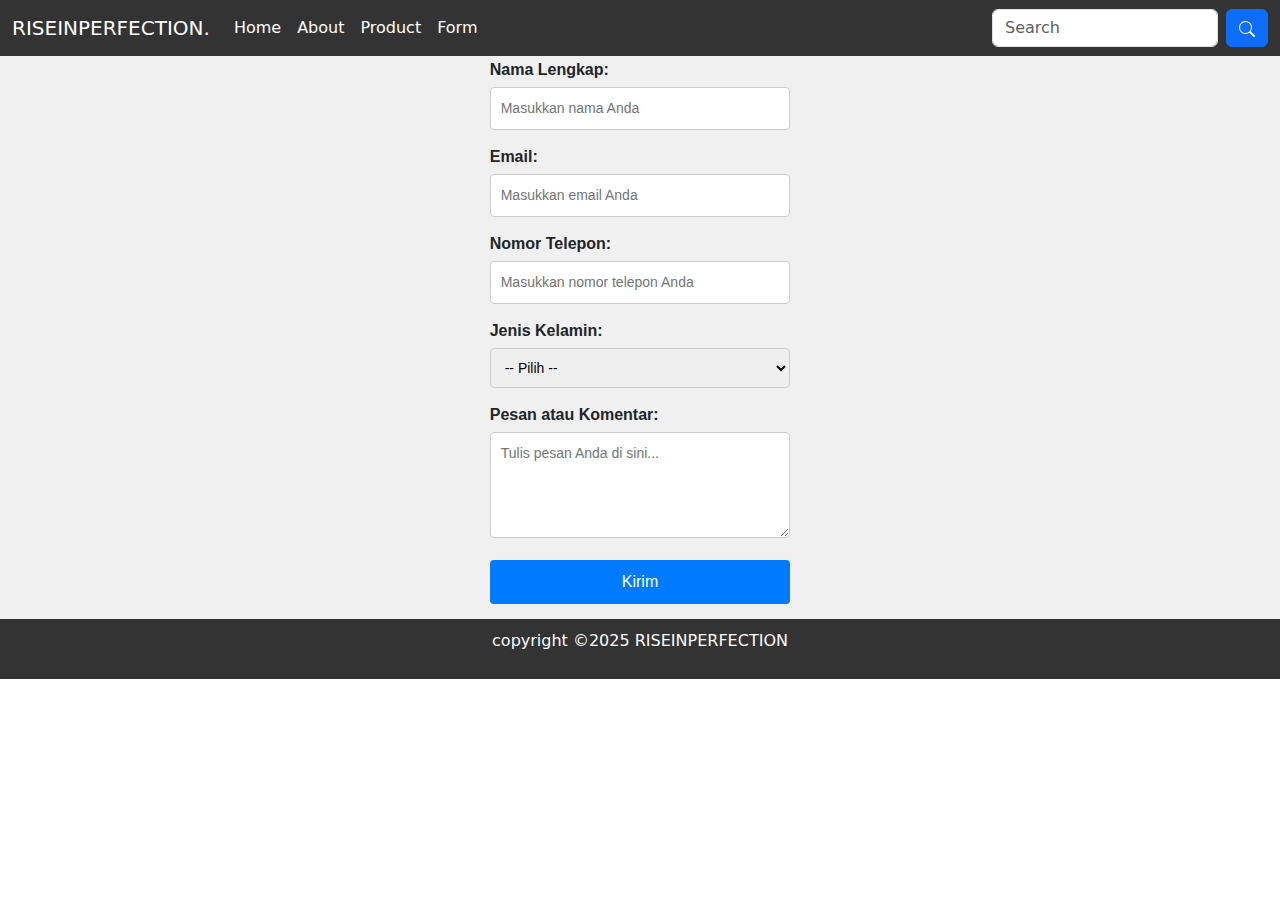
<file: form.html>
<!DOCTYPE html>
<html lang="id">
<head>
    <meta charset="UTF-8">
    <meta name="viewport" content="width=device-width, initial-scale=1.0">
    <title>Formulir Pendaftaran</title>

    <link rel="stylesheet" href="style.css">
    <link href="https://cdn.jsdelivr.net/npm/bootstrap@5.3.3/dist/css/bootstrap.min.css" rel="stylesheet" integrity="sha384-QWTKZyjpPEjISv5WaRU9OFeRpok6YctnYmDr5pNlyT2bRjXh0JMhjY6hW+ALEwIH" crossorigin="anonymous">

</head>
<body>

    <header class="header fixed-top">

        <nav class="navbar navbar-expand-lg ">
            <div class="container-fluid">
              <a class="navbar-brand text-secondary text-white" href="#">RISEINPERFECTION.</a>
              <button class="navbar-toggler" type="button" data-bs-toggle="collapse" data-bs-target="#mynavbar">
                <span class="navbar-toggler-icon"></span>
              </button>
              <div class="collapse navbar-collapse" id="mynavbar">
                <ul class="navbar-nav me-auto">
                  <li class="nav-Home">
                    <a class="nav-link text-white" href="home.html">Home</a>
                  </li>
                  <li class="nav-About">
                    <a class="nav-link text-white" href="about.html">About</a>
                  </li>
                  <li class="nav-About">
                    <a class="nav-link text-white" href="product.html">Product</a>
                  </li>
                  <li class="nav-Form">
                    <a class="nav-link text-white" href="form.html">Form</a>
                  </li>
                </ul>
                <form class="d-flex">
                  <input class="form-control me-2" type="text" placeholder="Search">
                  <button class="btn btn-primary" type="button">
                    <svg xmlns="http://www.w3.org/2000/svg" width="16" height="16" fill="currentColor" class="bi bi-search" viewBox="0 0 16 16">
                    <path d="M11.742 10.344a6.5 6.5 0 1 0-1.397 1.398h-.001q.044.06.098.115l3.85 3.85a1 1 0 0 0 1.415-1.414l-3.85-3.85a1 1 0 0 0-.115-.1zM12 6.5a5.5 5.5 0 1 1-11 0 5.5 5.5 0 0 1 11 0"/>
                    </svg>
                  </button>
                </form>
              </div>
            </div>
          </nav>

    </header>

<section class="body-form">
<div class="form-container">
    <h2>Formulir Pendaftaran</h2>
    <form action="submit_form.php" method="POST">
        <div class="form-group">
            <label for="name">Nama Lengkap:</label>
            <input type="text" id="name" name="name" placeholder="Masukkan nama Anda" required>
        </div>
        <div class="form-group">
            <label for="email">Email:</label>
            <input type="email" id="email" name="email" placeholder="Masukkan email Anda" required>
        </div>
        <div class="form-group">
            <label for="phone">Nomor Telepon:</label>
            <input type="tel" id="phone" name="phone" placeholder="Masukkan nomor telepon Anda" required>
        </div>
        <div class="form-group">
            <label for="gender">Jenis Kelamin:</label>
            <select id="gender" name="gender" required>
                <option value="">-- Pilih --</option>
                <option value="Laki-laki">Laki-laki</option>
                <option value="Perempuan">Perempuan</option>
            </select>
        </div>
        <div class="form-group">
            <label for="message">Pesan atau Komentar:</label>
            <textarea id="message" name="message" rows="4" placeholder="Tulis pesan Anda di sini..."></textarea>
        </div>
        <div class="form-group">
            <button type="submit">Kirim</button>
        </div>
    </form>
</div>
</section>

<footer>
    <p>copyright ©2025 RISEINPERFECTION</p>
  </footer>
  
  <script src="https://cdn.jsdelivr.net/npm/@popperjs/core@2.11.8/dist/umd/popper.min.js" integrity="sha384-I7E8VVD/ismYTF4hNIPjVp/Zjvgyol6VFvRkX/vR+Vc4jQkC+hVqc2pM8ODewa9r" crossorigin="anonymous"></script>
  <script src="https://cdn.jsdelivr.net/npm/bootstrap@5.3.3/dist/js/bootstrap.min.js" integrity="sha384-0pUGZvbkm6XF6gxjEnlmuGrJXVbNuzT9qBBavbLwCsOGabYfZo0T0to5eqruptLy" crossorigin="anonymous"></script>

</body>
</html>
</file>
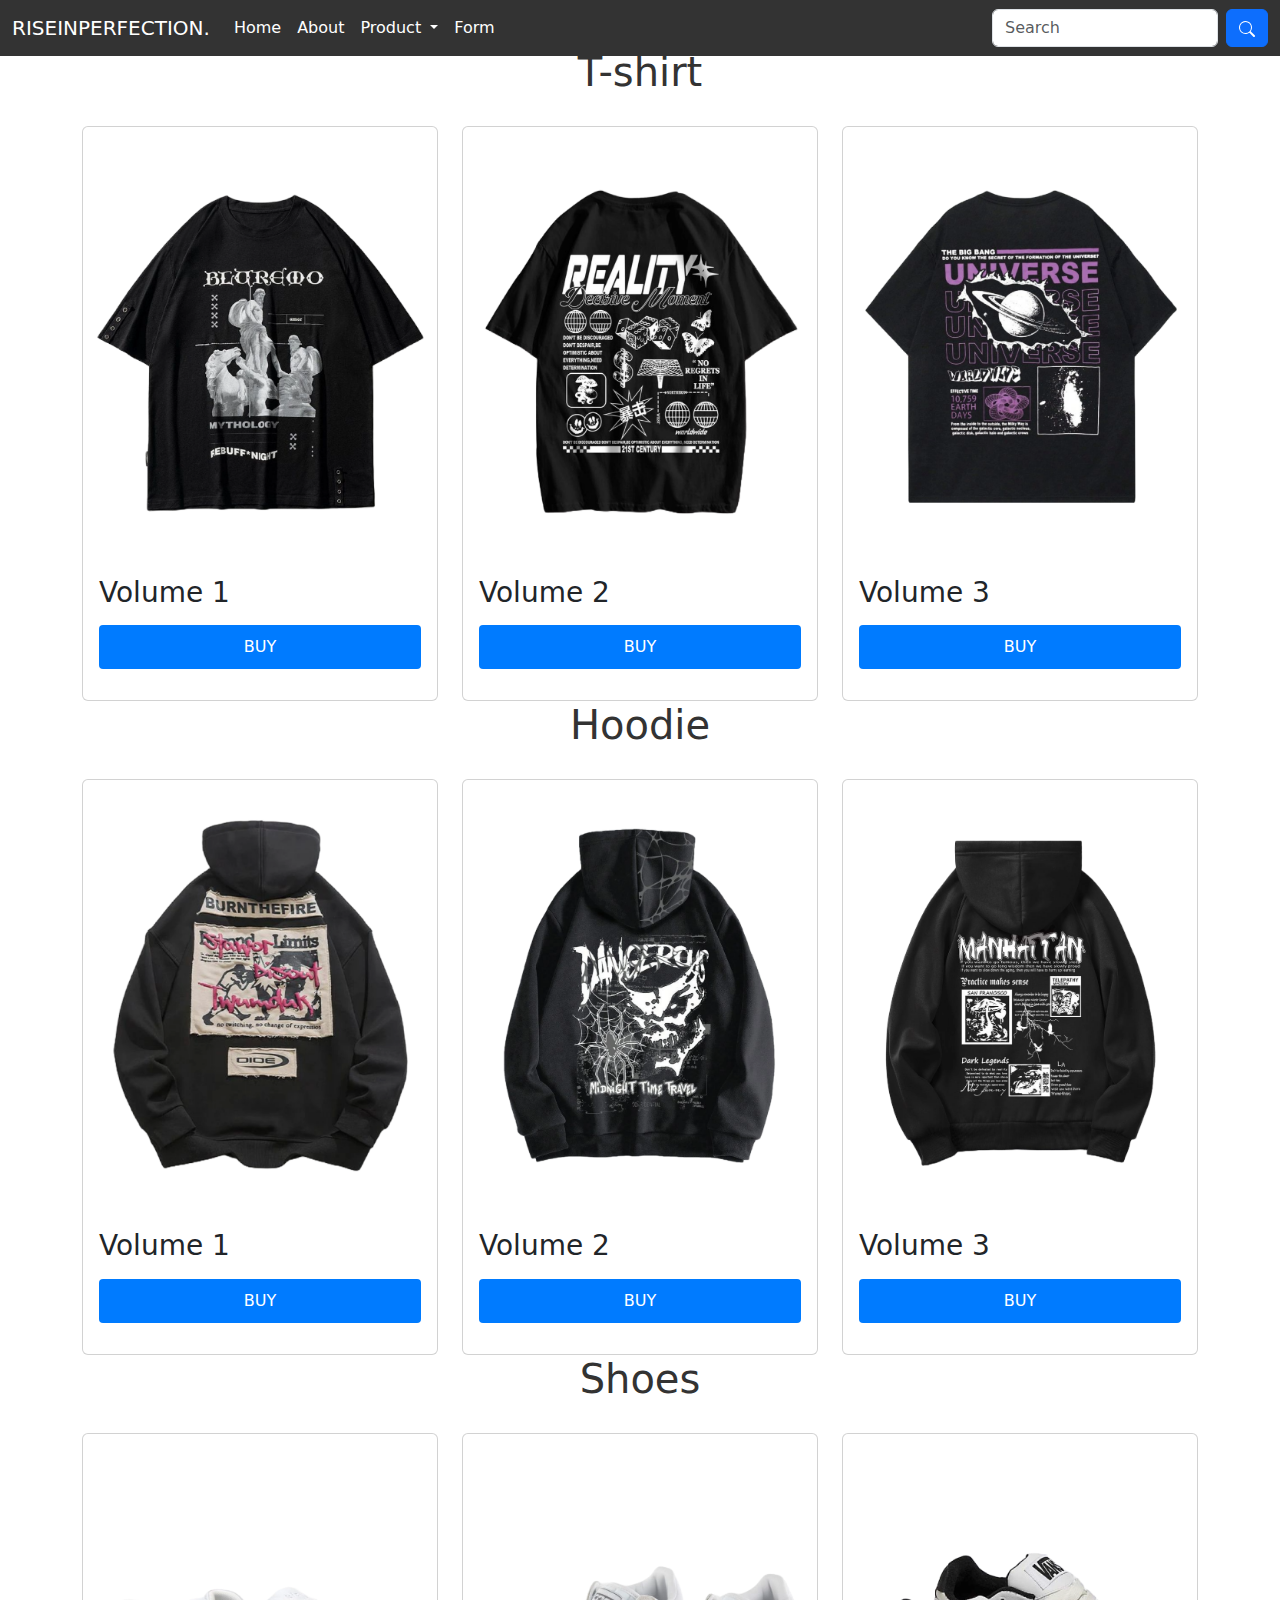
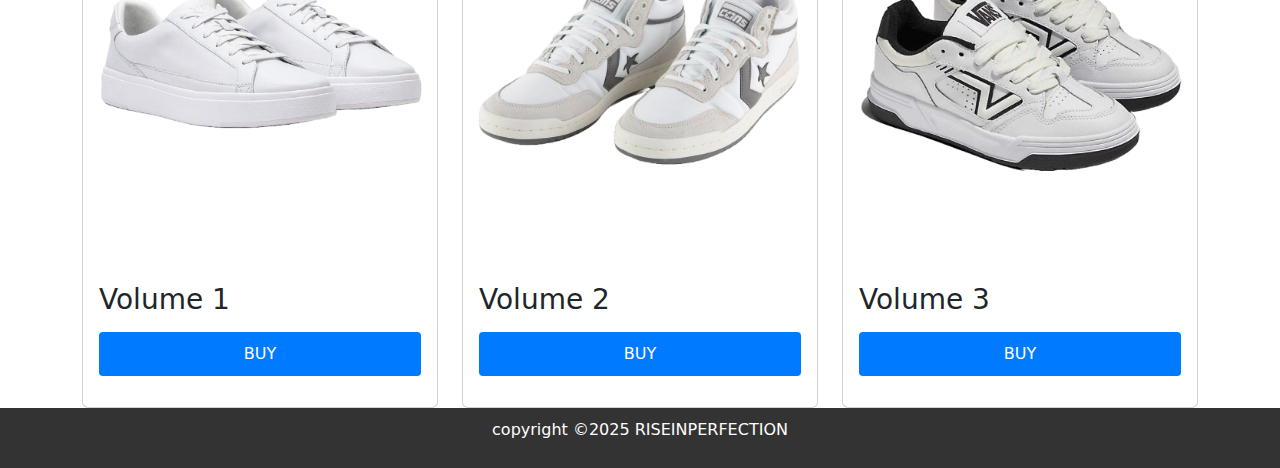
<file: product.html>
<!doctype html>
<html lang="en">
  <head>
    <meta charset="utf-8">
    <meta name="viewport" content="width=device-width, initial-scale=1">
    <title>product</title>

    <link rel="stylesheet" href="style.css">
    <link href="https://cdn.jsdelivr.net/npm/bootstrap@5.3.3/dist/css/bootstrap.min.css" rel="stylesheet" integrity="sha384-QWTKZyjpPEjISv5WaRU9OFeRpok6YctnYmDr5pNlyT2bRjXh0JMhjY6hW+ALEwIH" crossorigin="anonymous">

  </head>

  <body>

    <header class="header fixed-top">

        <nav class="navbar navbar-expand-lg ">
            <div class="container-fluid">
              <a class="navbar-brand text-secondary text-white" href="#">RISEINPERFECTION.</a>
              <button class="navbar-toggler" type="button" data-bs-toggle="collapse" data-bs-target="#mynavbar">
                <span class="navbar-toggler-icon"></span>
              </button>
              <div class="collapse navbar-collapse" id="mynavbar">
                <ul class="navbar-nav me-auto">
                  <li class="nav-Home">
                    <a class="nav-link text-white" href="index.html">Home</a>
                  </li>
                  <li class="nav-About">
                    <a class="nav-link text-white" href="about.html">About</a>
                  </li>
                  <li class="nav-item dropdown">
                    <a class="nav-link dropdown-toggle  text-white" href="#product" role="button" data-bs-toggle="dropdown" aria-expanded="false">
                      Product
                    </a>
                    <ul class="dropdown-menu">
                      <li><a class="dropdown-item" href="#t-shirt">T-shirt</a></li>
                      <li><a class="dropdown-item" href="#hoodie">Hoodie</a></li>
                      <li><a class="dropdown-item" href="#shoes">Shoes</a></li>
                    </ul>
                  </li>
                  <li class="nav-Form">
                    <a class="nav-link text-white" href="form.html">Form</a>
                  </li>
                </ul>
                <form class="d-flex">
                  <input class="form-control me-2" type="text" placeholder="Search">
                  <button class="btn btn-primary" type="button">
                    <svg xmlns="http://www.w3.org/2000/svg" width="16" height="16" fill="currentColor" class="bi bi-search" viewBox="0 0 16 16">
                    <path d="M11.742 10.344a6.5 6.5 0 1 0-1.397 1.398h-.001q.044.06.098.115l3.85 3.85a1 1 0 0 0 1.415-1.414l-3.85-3.85a1 1 0 0 0-.115-.1zM12 6.5a5.5 5.5 0 1 1-11 0 5.5 5.5 0 0 1 11 0"/>
                    </svg>
                  </button>
                </form>
              </div>
            </div>
          </nav>

    </header>
    <br><br>

    <section class="product">
        <div class="container">

            <div class="main-text" id="t-shirt">
                <h1>T-shirt</h1>
            </div>

            <div class="row" style="margin-top: 30px;">

                <div class="col-md-4 py-3 py-md-0">
                    <div class="card">
                        <img src="img/1.png" alt="">
                        <div class="card-body">
                            <h3>Volume 1</h3>
                            <p></p>
                            <div class="form-group">
                                <a href="form.html">
                                <button type="submit">BUY</button>
                                </a>
                            </div>
                        </div>
                    </div>
                </div>
                <div class="col-md-4 py-3 py-md-0">
                  <div class="card">
                      <img src="img/2.png" alt="">
                      <div class="card-body">
                          <h3>Volume 2</h3>
                          <p></p>
                          <div class="form-group">
                              <a href="form.html">
                              <button type="submit">BUY</button>
                              </a>
                          </div>
                      </div>
                  </div>
              </div>
              <div class="col-md-4 py-3 py-md-0">
                <div class="card">
                    <img src="img/3.png" alt="">
                    <div class="card-body">
                        <h3>Volume 3</h3>
                        <p></p>
                        <div class="form-group">
                            <a href="form.html">
                            <button type="submit">BUY</button>
                            </a>
                        </div>
                    </div>
                </div>
            </div>

            </div>


        </div>
    </section>

    <section class="product">
        <div class="container">

            <div class="main-text"   id="hoodie">
                <h1>Hoodie</h1>
            </div>

            <div class="row" style="margin-top: 30px;">

                <div class="col-md-4 py-3 py-md-0">
                    <div class="card">
                        <img src="img/4.png" alt="">
                        <div class="card-body">
                            <h3>Volume 1</h3>
                            <p></p>
                            <div class="form-group">
                                <a href="form.html">
                                <button type="submit">BUY</button>
                                </a>
                            </div>
                        </div>
                    </div>
                </div>
                <div class="col-md-4 py-3 py-md-0">
                  <div class="card">
                      <img src="img/5.png" alt="">
                      <div class="card-body">
                          <h3>Volume 2</h3>
                          <p></p>
                          <div class="form-group">
                              <a href="form.html">
                              <button type="submit">BUY</button>
                              </a>
                          </div>
                      </div>
                  </div>
              </div>
              <div class="col-md-4 py-3 py-md-0">
                <div class="card">
                    <img src="img/6.png" alt="">
                    <div class="card-body">
                        <h3>Volume 3</h3>
                        <p></p>
                        <div class="form-group">
                            <a href="form.html">
                            <button type="submit">BUY</button>
                            </a>
                        </div>
                    </div>
                </div>
            </div>

            </div>


        </div>
    </section>

    <section class="product">
        <div class="container">

            <div class="main-text"  id="shoes">
                <h1>Shoes</h1>
            </div>

            <div class="row" style="margin-top: 30px;">

                <div class="col-md-4 py-3 py-md-0">
                    <div class="card">
                        <img src="img/7.png" alt="">
                        <div class="card-body">
                            <h3>Volume 1</h3>
                            <p></p>
                            <div class="form-group">
                                <a href="form.html">
                                <button type="submit">BUY</button>
                                </a>
                            </div>
                        </div>
                    </div>
                </div>
                <div class="col-md-4 py-3 py-md-0">
                  <div class="card">
                      <img src="img/8.png" alt="">
                      <div class="card-body">
                          <h3>Volume 2</h3>
                          <p></p>
                          <div class="form-group">
                              <a href="form.html">
                              <button type="submit">BUY</button>
                              </a>
                          </div>
                      </div>
                  </div>
              </div>
              <div class="col-md-4 py-3 py-md-0">
                <div class="card">
                    <img src="img/9.png" alt="">
                    <div class="card-body">
                        <h3>Volume 3</h3>
                        <p></p>
                        <div class="form-group">
                            <a href="form.html">
                            <button type="submit">BUY</button>
                            </a>
                        </div>
                    </div>
                </div>
            </div>

            </div>


        </div>
    </section>

    

    <footer>
      <p>copyright ©2025 RISEINPERFECTION</p>
    </footer>
    
    <script src="https://cdn.jsdelivr.net/npm/@popperjs/core@2.11.8/dist/umd/popper.min.js" integrity="sha384-I7E8VVD/ismYTF4hNIPjVp/Zjvgyol6VFvRkX/vR+Vc4jQkC+hVqc2pM8ODewa9r" crossorigin="anonymous"></script>
    <script src="https://cdn.jsdelivr.net/npm/bootstrap@5.3.3/dist/js/bootstrap.min.js" integrity="sha384-0pUGZvbkm6XF6gxjEnlmuGrJXVbNuzT9qBBavbLwCsOGabYfZo0T0to5eqruptLy" crossorigin="anonymous"></script>

  </body>

</html>
</file>
<file: style.css>
:root {
    --bg-color: hsl(0, 0%, 99%);
    --text-color: #333;
    --bg-nav-color: #333;
    --white-color: #fdfdfd;
    --shadow-color: rgba(0, 0, 0 .2);
}

.header {
    background: var(--bg-nav-color);
}

.navbar-brand {
    position: relative;
    font-size: 1.7rem;
    font-weight: 500;
    margin-right: 3.5rem;
}

.main-text{
    text-align: center;
    color: var(--text-color);
}

footer {
    background-color: var(--bg-nav-color);
    padding: 10px;
    text-align: center;
    color: var(--white-color);
  }

.body-form {
    font-family: Arial, sans-serif;
    margin: 0;
    padding: 0;
    display: flex;
    justify-content: center;
    align-items: center;

    background-color: #f0f0f0;
}

.form-container h2 {
    text-align: center;
    margin-bottom: 20px;
}
.form-group {
    margin-bottom: 15px;
}
.form-group label {
    display: block;
    margin-bottom: 5px;
    font-weight: bold;
}
.form-group input, .form-group select, .form-group textarea {
    width: 100%;
    padding: 10px;
    border: 1px solid #ccc;
    border-radius: 4px;
    font-size: 14px;
}
.form-group textarea {
    resize: vertical;
}
.form-group button {
    width: 100%;
    padding: 10px;
    background-color: #007bff;
    border: none;
    color: white;
    font-size: 16px;
    cursor: pointer;
    border-radius: 4px;
}
.form-group button:hover {
    background-color: #0056b3;
}

.social-icons a {
    color: #fff;
    font-size: 1.5rem;
    width: 50px;
    height: 50px;
    display: inline-flex;
    align-items: center;
    justify-content: center;
    border-radius: 50%;
    margin: 0 10px;
    transition: all 0.3s ease;
}
.social-icons a:hover {
    transform: scale(1.1);
    opacity: 0.8;
}
.bg-facebook { background-color: #3b5998; }
.bg-twitter { background-color: #1da1f2; }
.bg-instagram { background-color: #e1306c; }
.bg-email { background-color: #ff0000; }
.bg-linkedin { background-color: #0077b5; }
</file>
